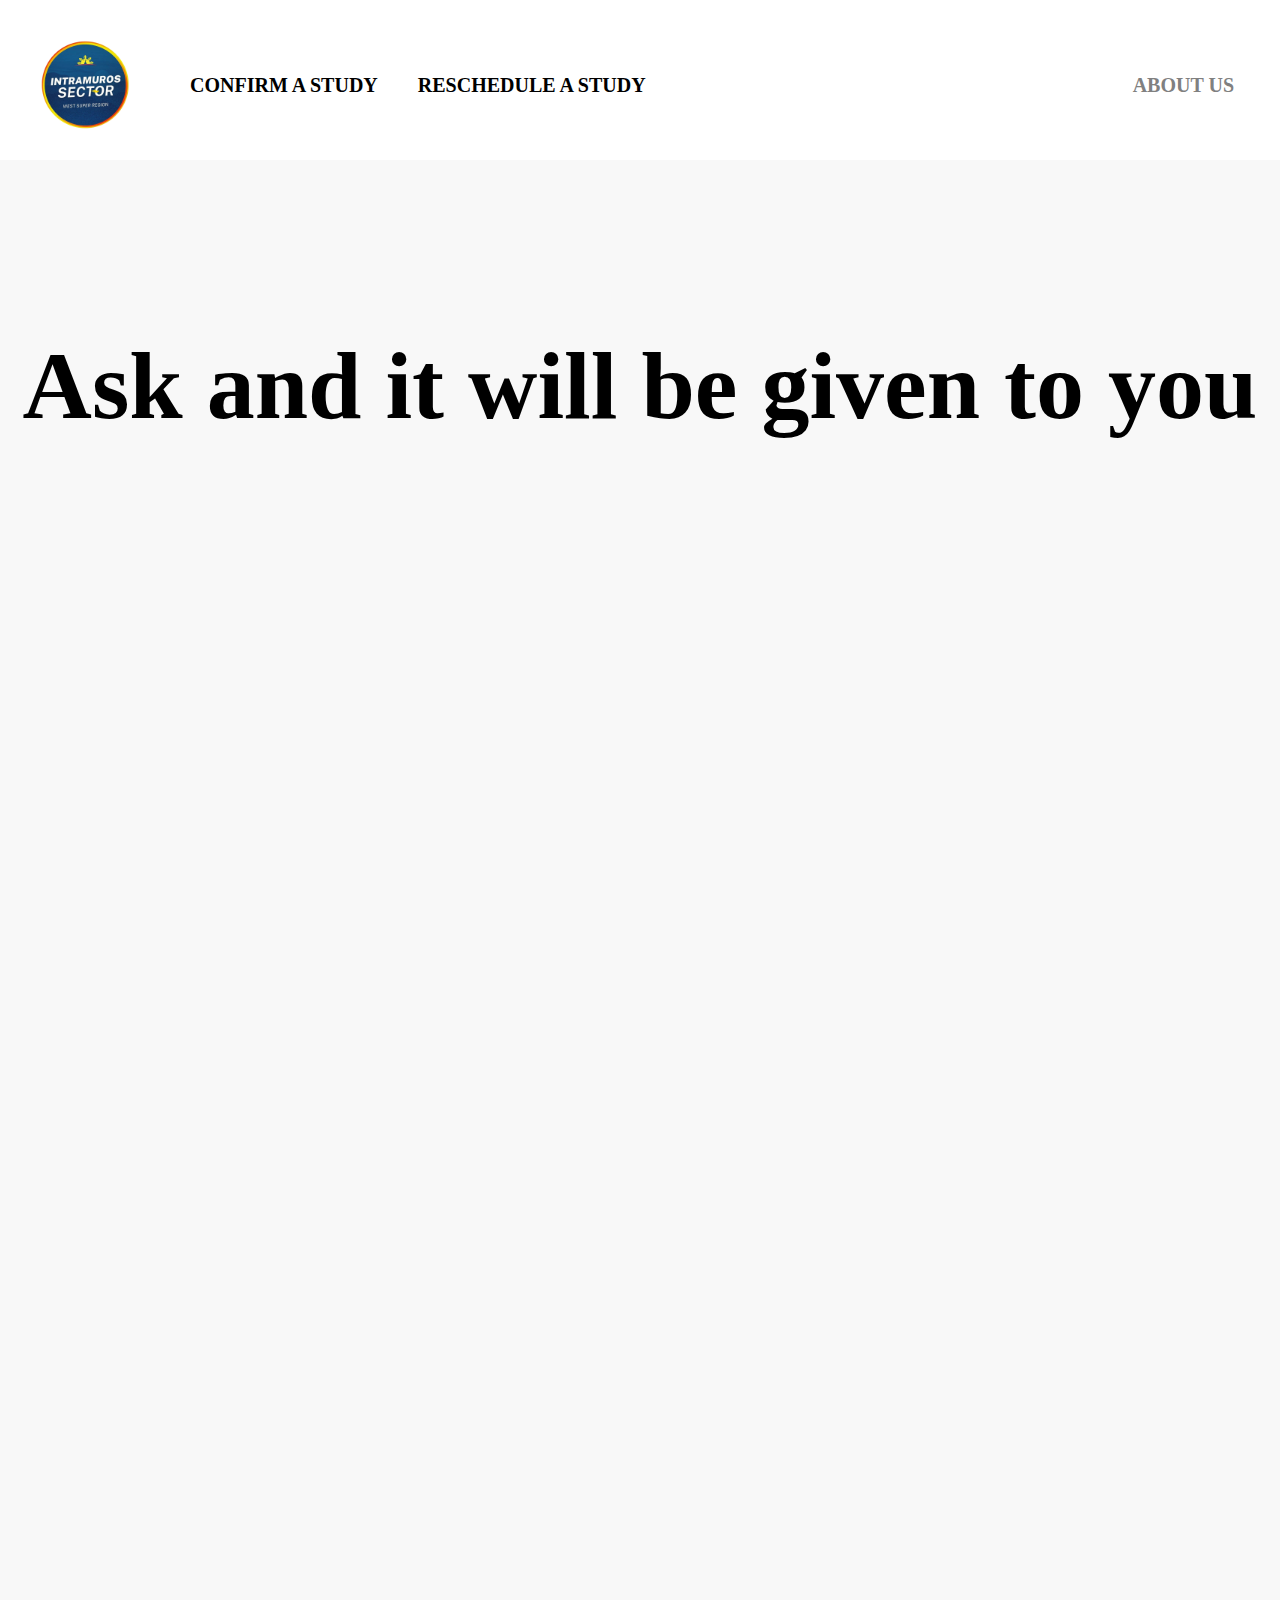
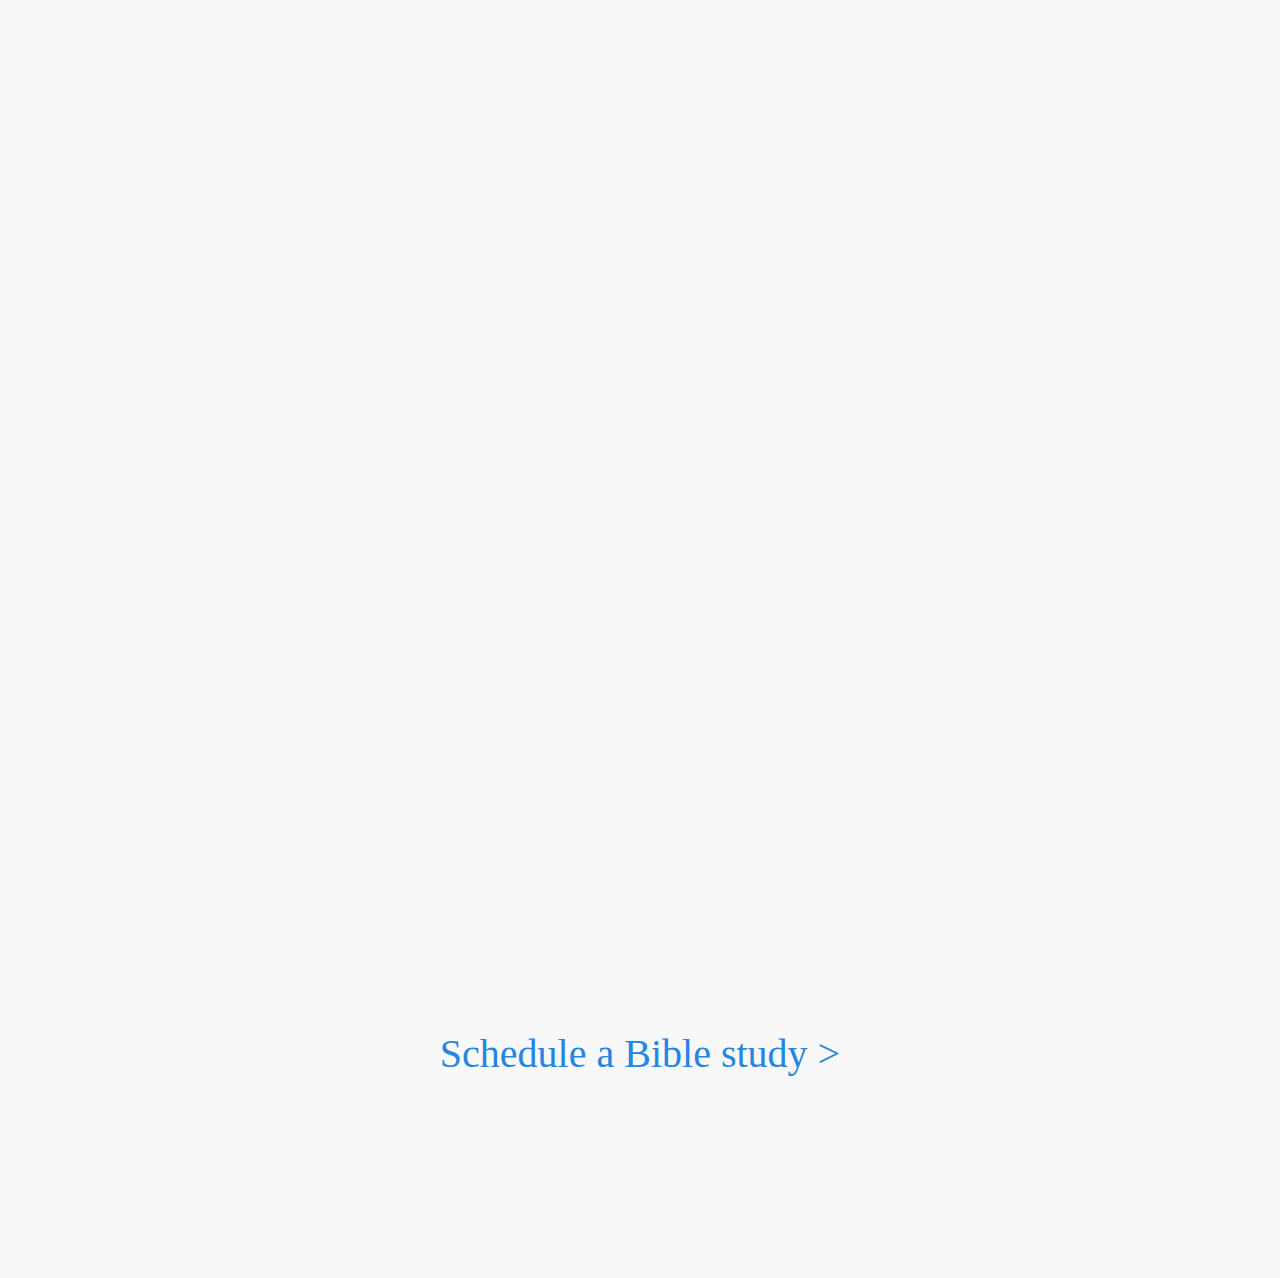
<file: test-files/index.html>
<!DOCTYPE html>

<html> 
  <head>
    <meta charset="UTF-8">
    <script defer src="app.js"></script>
    <link rel="stylesheet" href="style.css">
    <title>Intramuros Sector</title>
  </head>

  <body>
    <div class="navbar">
      <div class="navbar-left">
        <img class="intra-icon" src="intra-icon.png">

        <button id="confirmButton" class="confirm-button">
          Confirm a Study
        </button>

        <button id="reschedButton" class="resched-button">
          Reschedule a Study
        </button>
      </div>

      <div class="navbar-right">
        <div class="button-div">
          <button id="aboutButton" class="about-button">
            About us
          </button>
        </div>
      </div>
    </div>
  
    <div class="container">
      <section class="hidden">
        <h1>Ask and it will be given to you</h1>
      </section>

      &nbsp;

      <section class="hidden-two">
        <h1>Seek and you will find</h1>
      </section>

      <section class="hidden">
        <h1>Knock and the door will be opened to you.</h1>
        <p class="scripture">
          Matthew 7:7
        </p>
      </section>

      <section class="buttons">
        <button class="study-button">Schedule a Bible study  &gt;</button>
      </section>
    </div>
  </body>
</html>
</file>
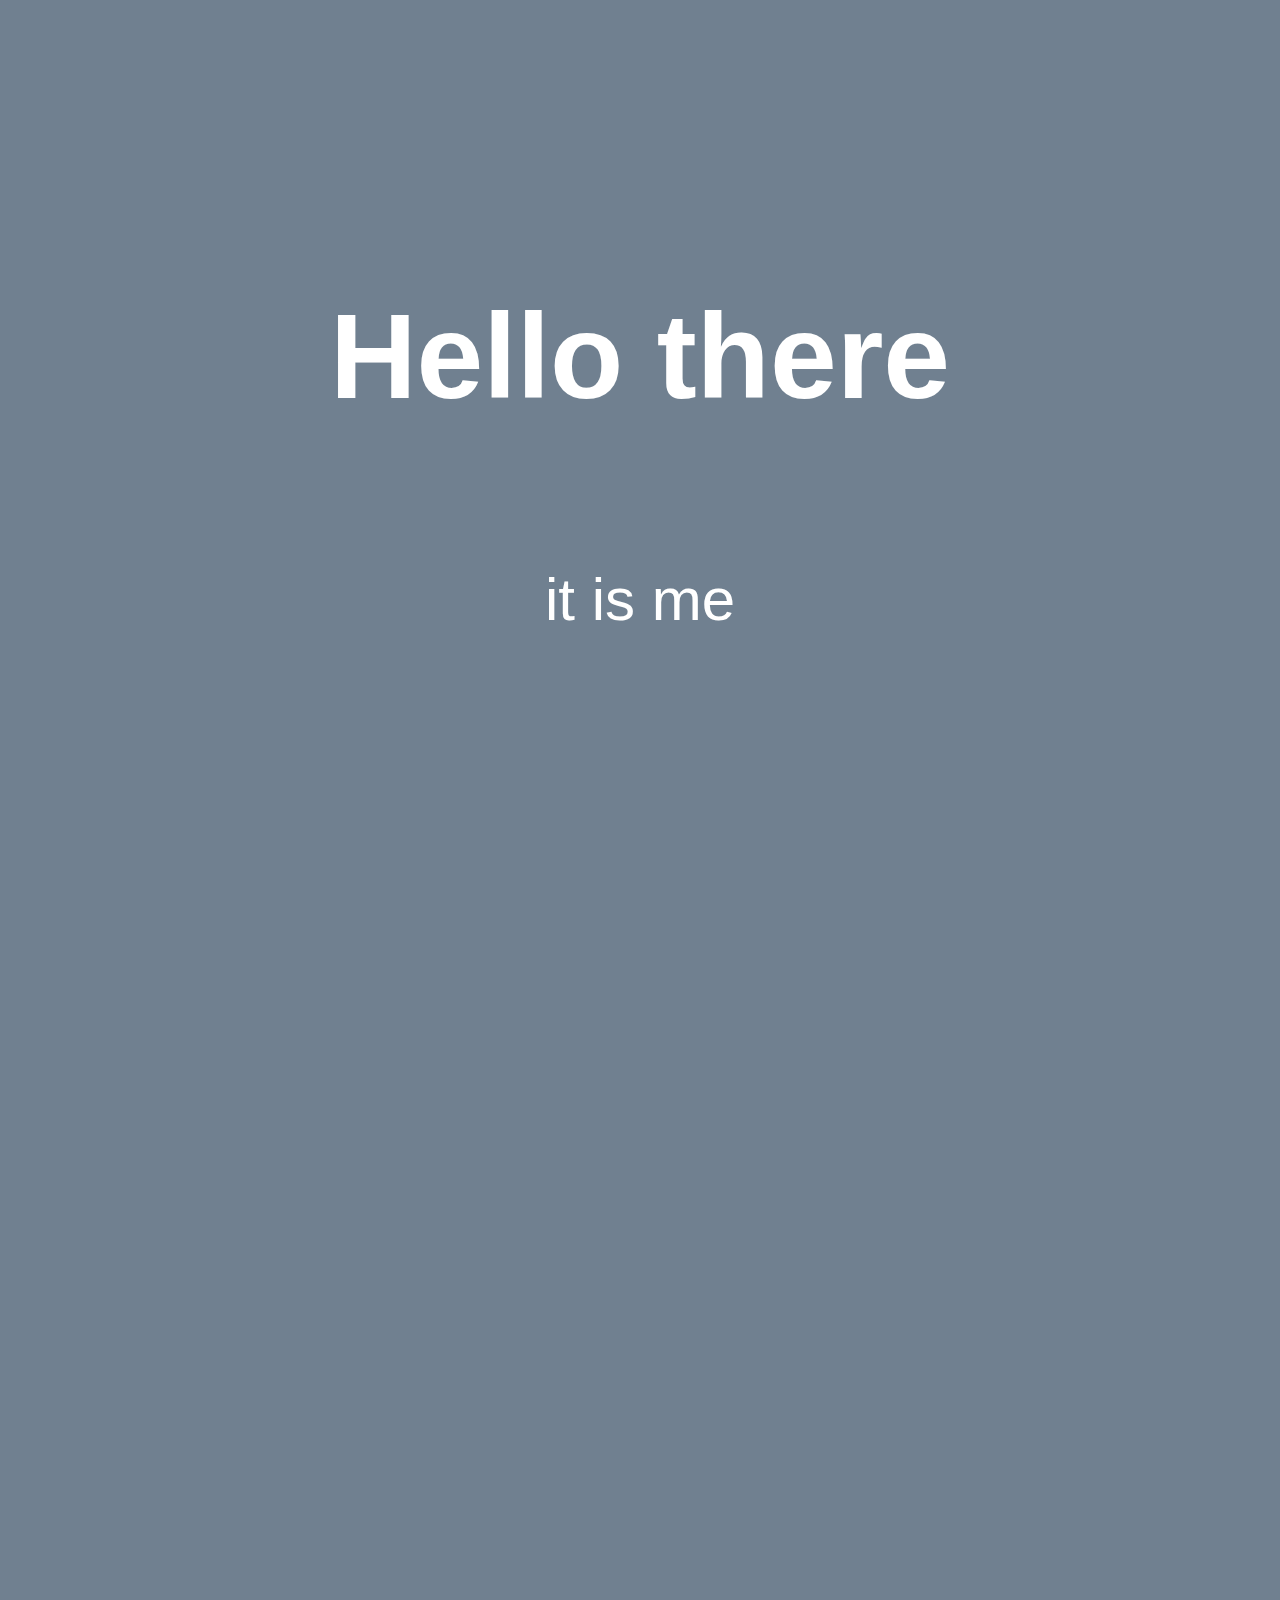
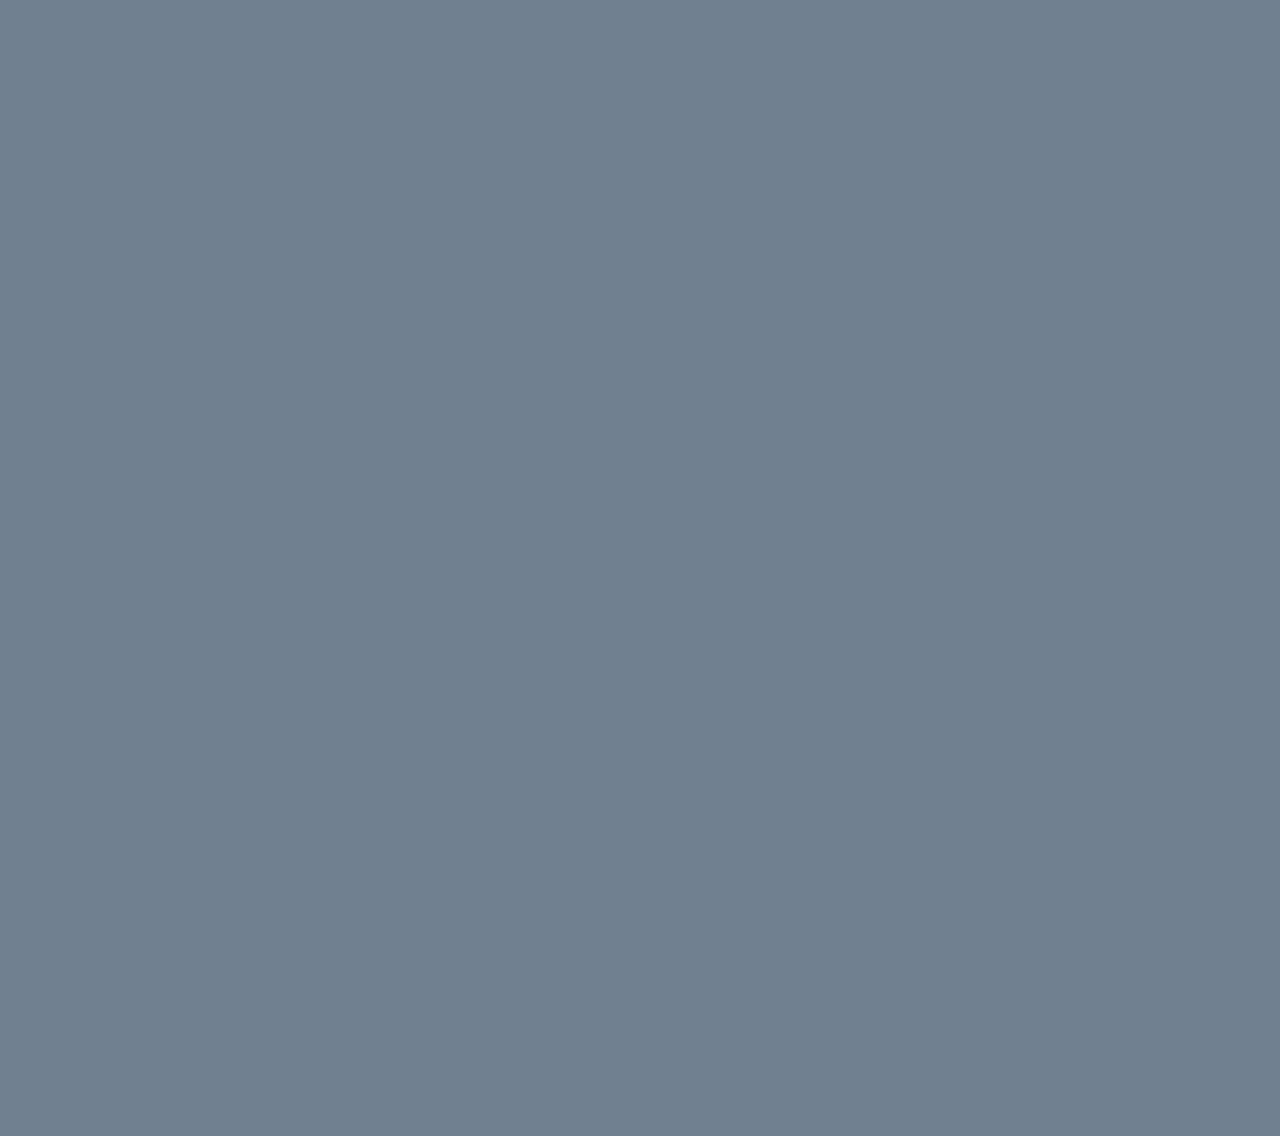
<file: learning-examples/scroll/index.html>
<!DOCTYPE html>
<html lang="en">
<head>
    <meta charset="UTF-8">
    <meta name="viewport" content="width=device-width, initial-scale=1.0">
    <title>Document</title>

    <link rel="stylesheet" href="style.css">
    <script defer src="app.js"></script>
</head>
<body>
    <section class="hidden">
        <h1>Hello there</h1>
        <p>it is me</p>
    </section>  

    &nbsp;

    <section class="hidden">
        <h3>No, but yes</h3>
        <p>farmer's breakfast wrap ftw</p>
    </section>

    &nbsp;
    
    <section class="hidden">
        <h3>No, but yes</h3>
        <p>farmer's breakfast wrap ftw</p>
    </section>
</body>
</html>
</file>
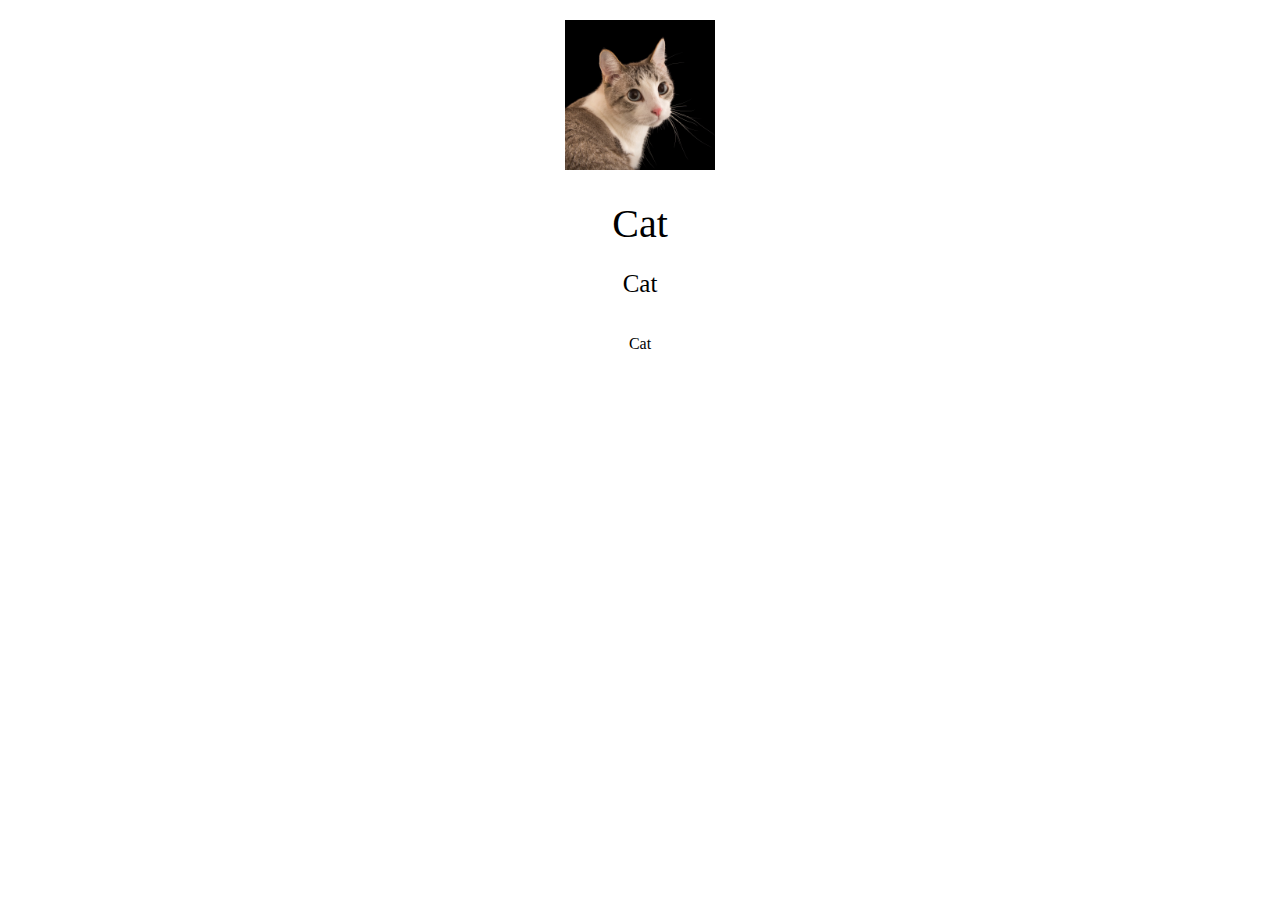
<file: learning-examples/buttons.html>
<!DOCTYPE html>

<html>
    <head>
        <link rel="stylesheet" href="style.css">
    </head>
    <body>
        <div class="container">
            <div class="header-div">
                <div class="image-div">
                    <img class="cat-img" src="cat.avif">
                </div>
            </div>

            <div class="body-div">
                <div class="body-head-text">
                    <div class="main-text">
                        Cat
                    </div>
                    <div class="sub-text">
                        Cat
                    </div>
                    <div class="sub-sub-text">
                        Cat
                    </div>
                </div>
            </div>
        </div>
    </body>
</html>
</file>
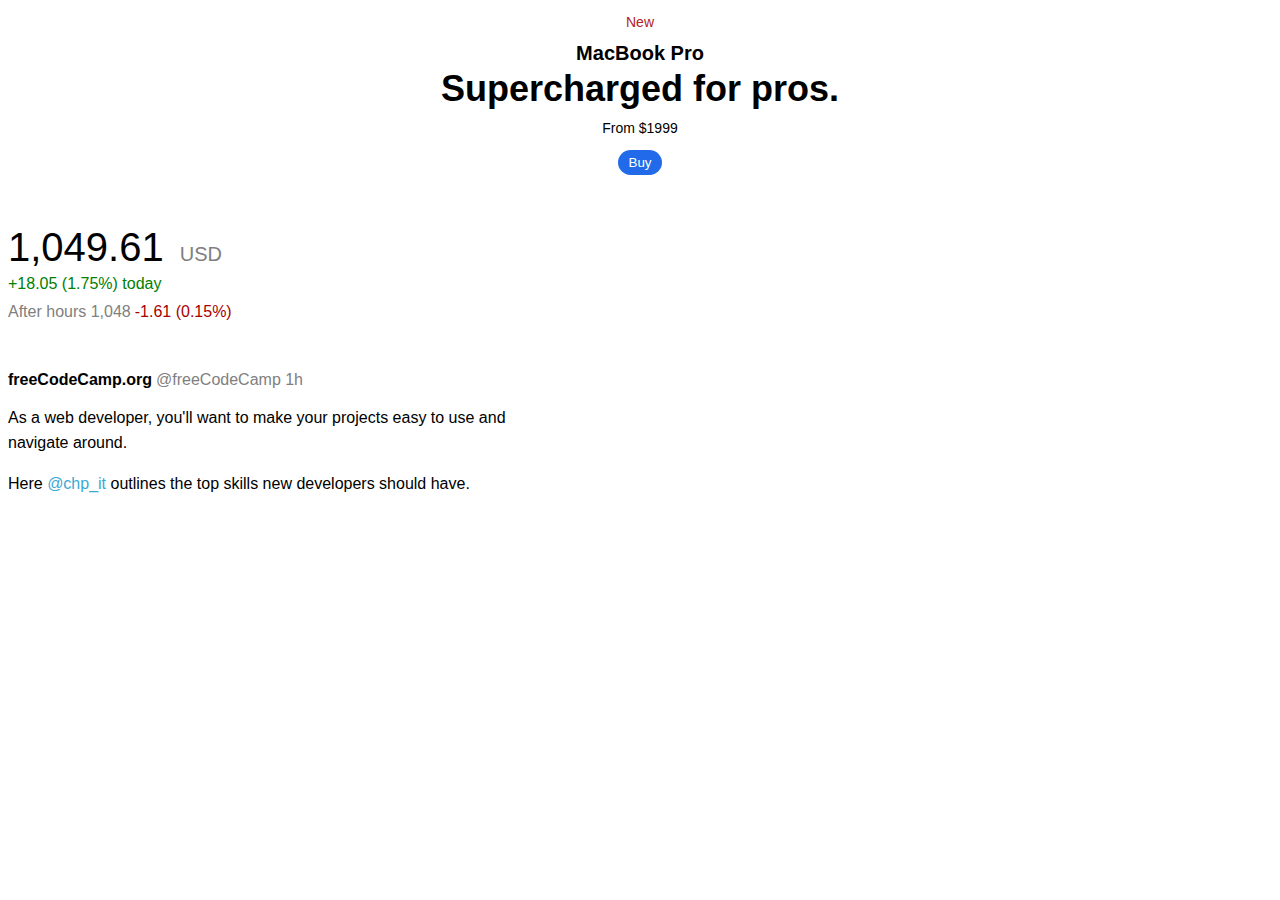
<file: learning-examples/challenge_01.html>
<!DOCTYPE html>
<style>
	.five_e {
		margin-top: 0;
		margin-bottom: 50px;
	}
	.five_f {
		margin-top: 0;
		margin-bottom: 50px;
	}
	.five_g {
		margin-top: 0;
		margin-bottom: 50px;
	}
	.new-text {
		font-family: Arial;
		color: rgb(178, 34, 34);
		font-size: 14px;
		text-align: center;
		margin-bottom: 12px
	}
	.mac-text {
		font-family: Arial;
		font-weight: bold;
		font-size: 20px;
		text-align: center;
		margin-top: 0;
		margin-bottom: 3px;
	}
	.main-text {
		font-family: Arial;
		font-weight: bold;
		font-size: 36px;
		text-align: center;
		margin-top: 0;
		margin-bottom: 10px;
	}
	.price-text {
		font-family: Arial;
		font-size: 14px;
		text-align: center;
		margin-top: 0;
	}
	.button-div {
		text-align: center;
	}
	.buy-button {
		font-family: Arial;
		color: white;
		border-radius: 50px;
		border: none;
		background-color: rgb(33, 107, 234);
		padding-top: 5px;
		padding-bottom: 5px;
		padding-right: 11px;
		padding-left: 11px;
	}
	.amount-text {
		font-family: Arial;
		font-size: 40px;
		margin-right: 12px;
	}
	.currency-text {
		font-family: Arial;
		font-size: 20px;
		color: grey;
		margin-right: 12px;
		margin-bottom: 0;
	}
	.stats-text {
		font-family: Arial;
		font-size: 16px;
		color: green;
	}
	.hours-text {
		font-family: Arial;
		font-size: 16px;
		color: grey;
	}
	.red-text {
		font-family: Arial;
		font-size: 16px;
		color: rgb(169, 0, 0);
	}
	.amount-header {
		margin-top: 0;
		margin-bottom: 0;
	}
	.stats-header {
		margin-top: 5px;
		margin-bottom: 0;
	}
	.post-header {
		margin-top: 10px;
		margin-bottom: 0;
	}
	.user-text {
		font-family: Arial;
		font-size: 16px;
		font-weight: bold;
	}
	.actual-user-text {
		font-family: Arial;
		font-size: 16px;
		color: grey;
	}
	.user-main-text {
		font-family: Arial;
		font-size: 16px;
		line-height: 25px;
		width: 500px;
	}
	.user-main-text-two {
		font-family: Arial;
		font-size: 16px;
		line-height: 25px;
		width: 500px;
	}
	.sub-text {
		color: rgb(58, 169, 213);
	}
</style>

<html>
	<body>
		<div class="five_e">
			<p class="new-text">New</p>
			<p class="mac-text">MacBook Pro</p>
			<p class="main-text">Supercharged for pros.</p>
			<p class="price-text">From $1999</p>
			<div class="button-div">
				<button class="buy-button">Buy</button>
			</div>
		</div>

		<div class="five_f">
			<p class="amount-header">
				<span class="amount-text">1,049.61</span> <span class="currency-text">USD</span>
			</p>
			<p class="stats-header">
				<span class="stats-text">+18.05 (1.75%) today</span>
			</p>
			<p class="post-header">
				<span class="hours-text">After hours 1,048</span> <span class="red-text">-1.61 (0.15%)</span>
			</p>
		</div>

		<div class="five_g">
			<p class="header-text">
				<span class="user-text">freeCodeCamp.org</span> <span class="actual-user-text">@freeCodeCamp 1h</span>
			</p>
			<p class="user-main-text">
				As a web developer, you'll want to make your projects easy to use and navigate around.
			</p>
			<p class="user-main-text-two">
				Here <span class="sub-text">@chp_it</span> outlines the top skills new developers should have.
			</p>
		</div>
	</body>
</html>
</file>
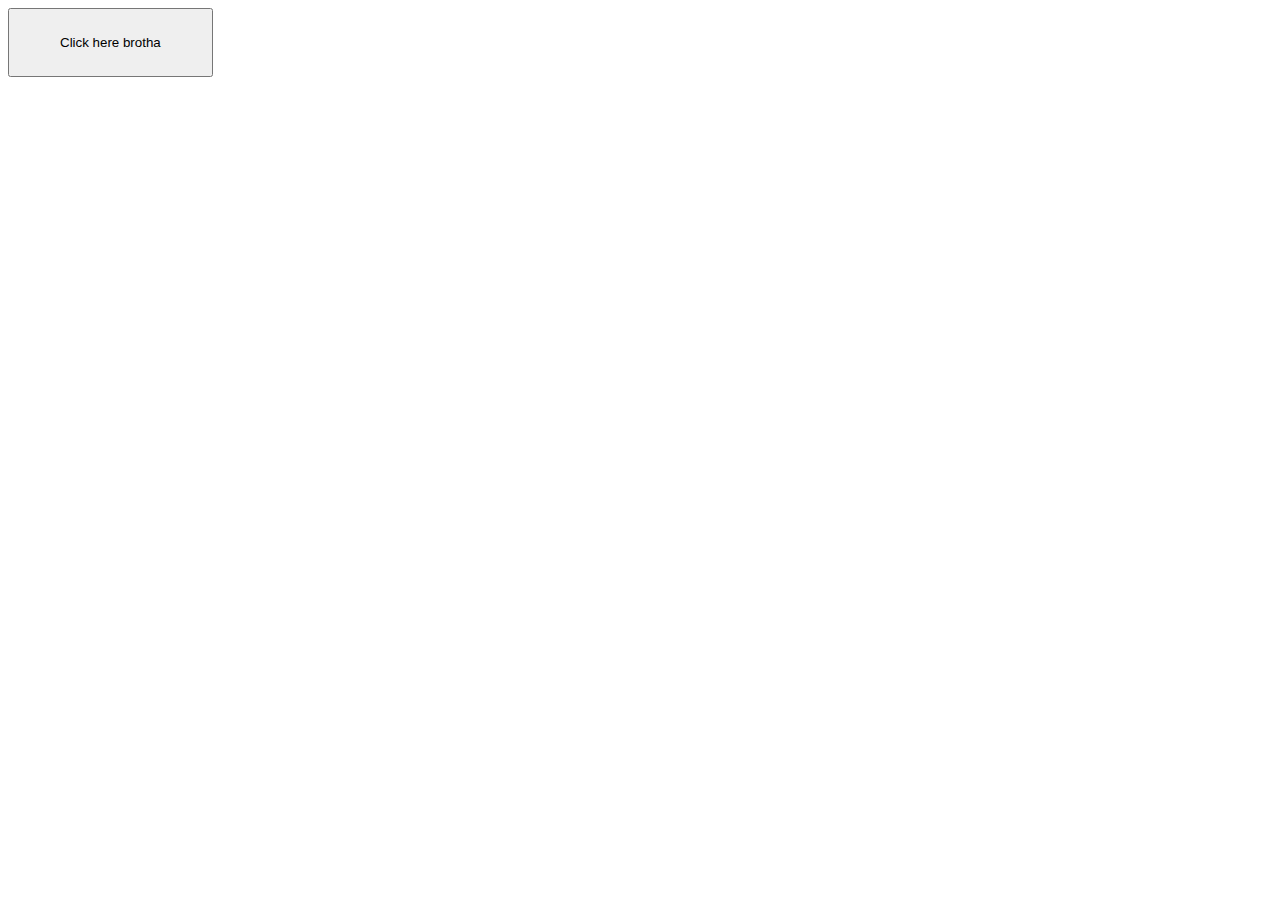
<file: learning-examples/padding.html>
<!DOCTYPE html>
<style>
    .button {
        padding-left: 50px;
        padding-right: 50px;
        padding-top: 25px;
        padding-bottom: 25px;
    }
</style>

<html>
    <body>
        <button class="button">
            Click here brotha
        </button>
    </body>
</html>
</file>
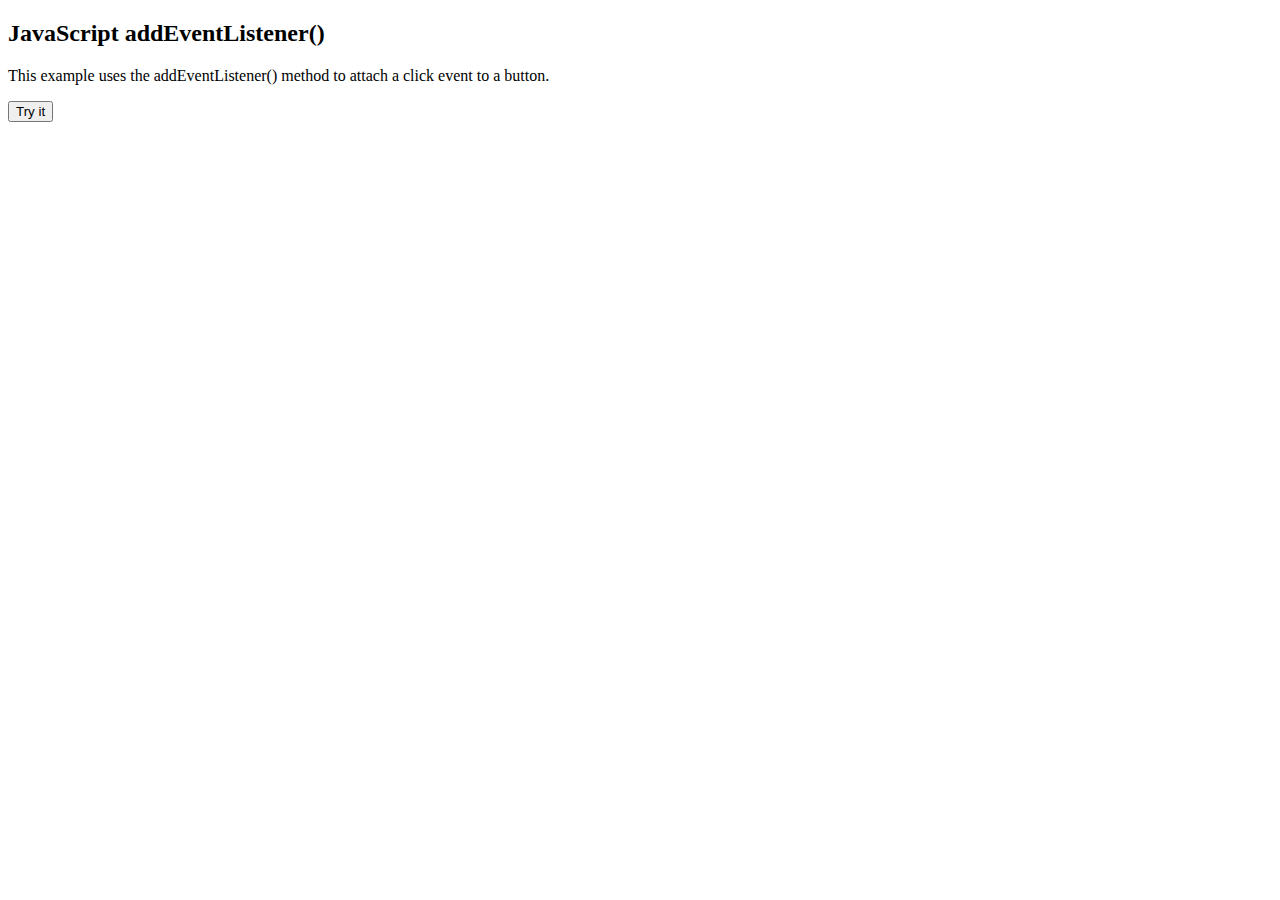
<file: learning-examples/reference.html>
<!DOCTYPE html>
<html>
    <body>

    <h2>JavaScript addEventListener()</h2>

    <p>This example uses the addEventListener() method to attach a click event to a button.</p>

    <button id="myBtn">Try it</button>

    <p id="demo"></p>

    <script>
        document.getElementById("myBtn").addEventListener("click", displayDate);

        function displayDate() {
            document.getElementById("demo").innerHTML = 'wow ulam';
        }
    </script>

    </body>
</html>
</file>
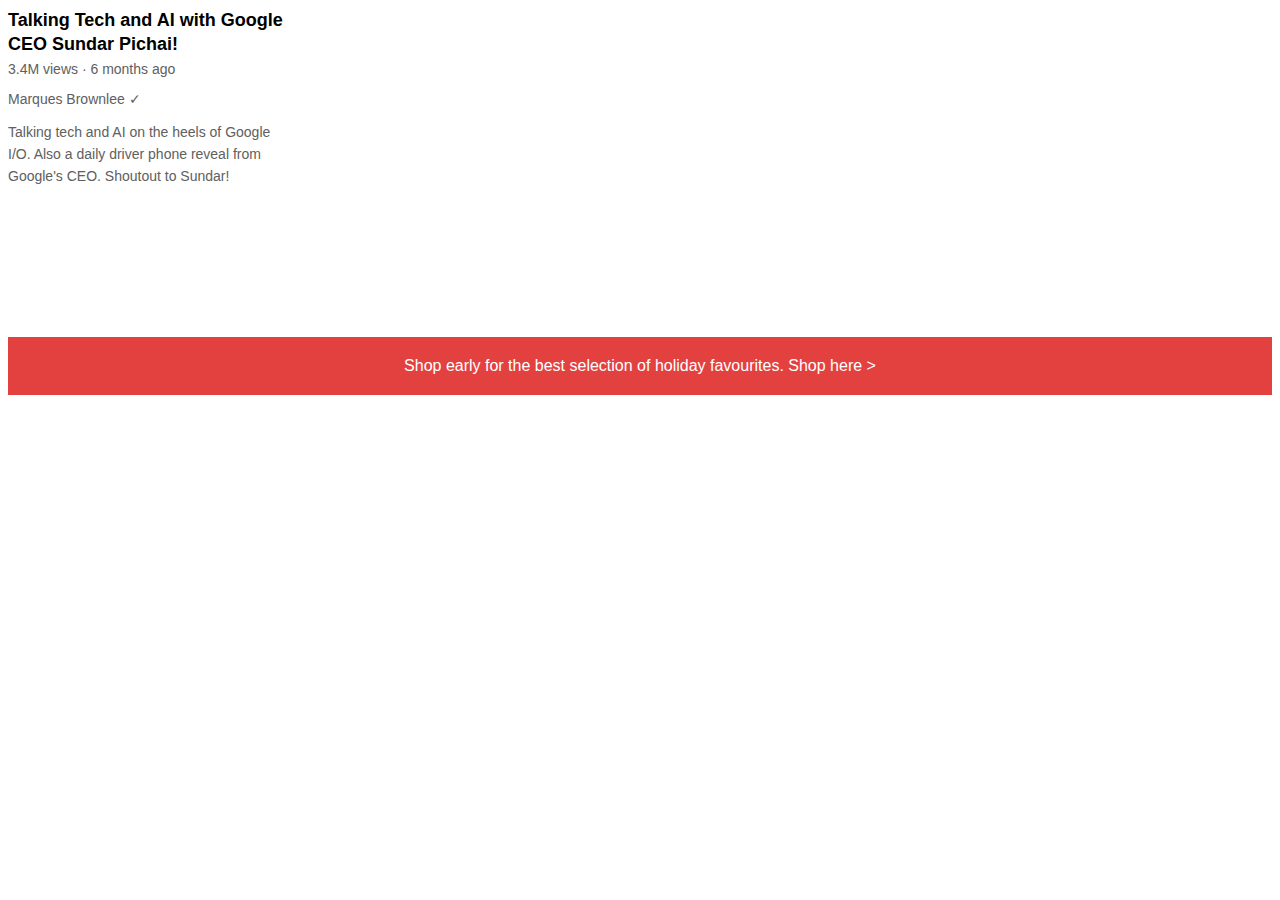
<file: learning-examples/text.html>
<style>
    .video-title {
        font-family: 'Arial';
        font-size: 18px;
        font-weight: bold;
        width: 300px;
        line-height: 24px;
        margin-bottom: 5px;
    }
    .description {
        font-family: 'Arial';
        color: rgb(96,96,96);
        font-size: 14px;
        text-align: left;
        margin-top: 0;
    }
    .author {
        font-size: 15px;
        color: rgb(96,96,96);
        font-family: Arial;
        font-size: 14px;
    }
    .video-desc {
        width: 270px;
        color: rgb(96,96,96);
        font-family: Arial;
        font-size: 14px;
        line-height: 22px;
        margin-bottom: 150px;

    }
    .apple-text {
        font-family: Arial;
        color: white;
        text-align:center;
        background-color: #e34140;
        padding-top: 20px;
        padding-bottom: 20px;
    }
    .link {
        cursor: pointer;
    }
    .link:hover {
        text-decoration: underline; 
    }
</style>

<body>
    <p class="video-title">Talking Tech and AI with Google CEO Sundar Pichai!</p>

    <p class="description">3.4M views &#183; 6 months ago</p>

    <p class="author">Marques Brownlee &check;</p>

    <p class="video-desc">
        Talking tech and AI on the heels of Google I/O. Also a daily driver
        phone reveal from Google's CEO. Shoutout to Sundar!
    </p>
    
    <p class="apple-text">
        Shop early for the best selection of holiday favourites. <span class="link">Shop here</span> &#62;
    </p>
</body>
</file>
<file: test-files/style.css>
body {
    margin: 0;
}

section {
    display: grid;
    place-items: center;
    align-content: center;
    min-height: 50vh;
    font-size: 60px;
}

.navbar {
    padding: 20px;
    padding-bottom: 10px;
    margin: 0px;
    font-family: Arial;
    font-size: 14px;
    justify-content: space-between;
    align-items: center;
    display: flex;
}

.navbar button {
    background: none;
    border: none;
    opacity: 1;
    color: black;
    font-family: Georgia;
    font-size: 20px;
    font-weight: 600;
    text-transform: uppercase;
    cursor: pointer;
    transition: opacity 0.15s;
}

.navbar button:hover {
    opacity: 0.6;
}

.navbar button:active {
    opacity: 0.3;
}

.navbar-left img {
    width: 90px;
    margin-right: 20px;
}

.navbar-left div {
    text-transform: uppercase;
    font-weight: 600;
}

.navbar-left {
    display: flex;
    align-items: center;
}

.navbar-left > * {
    padding: 20px;
}

.navbar-right {
    display: flex;
    align-items: center;
}

.navbar-right button {
    margin-right: 20px;
    color: grey;
}

.button-div {
    display: flex;
    align-items: center;
    font-weight: 600;
}

.image-div {
    margin: 0px;
    padding: 0;
    font-family: Arial;
    font-size: 14px;
}

.image-div img {
    width: 100%;
}


.text-div {
    width: 100%;
    position: absolute;
}

.header-text {
    color: white;
    text-align: center;
    font-size: 48px;
}

.scripture {
    margin-top: 0;
    color: grey;
}


.container {
    background-color: rgb(248, 248, 248);
}

.hidden {
    color: black;
    font-family: Georgia;
    line-height: 25px;
    font-size: 48px;
    opacity: 0;
    filter: blur(5px);
    transform: translateX(-100%);
    transition: all 1s;
    margin-bottom: 300px;
}

.buttons button {
    background:none;
    border:none;
    font-family: Georgia;
    font-size: 40px;
    color: rgb(37, 133, 223);
    opacity: 1;
    transition: opacity 0.1s;
}

.buttons button:hover {
    opacity: 0.6;
}

.buttons button:active {
    opacity: 0.4;
}

.hidden-two {
    color: black;
    font-family: Georgia;
    font-size: 48px;
    opacity: 0;
    filter: blur(5px);
    transform: translateX(100%);
    transition: all 1s;
    margin-bottom: 300px;
}

.show {
    opacity: 1;
    filter: blur(0);
    transform: translateX(0);
}
</file>
<file: learning-examples/scroll/style.css>
body {
    background-color: slategray; 
    color: white;
    font-family: Arial;
    padding: 0;
    margin: 0;
}

section {
    display: grid;
    place-items: center;
    align-content: center;
    min-height: 100vh;
    font-size: 60px;
}

.hidden {
    opacity: 0;
    filter: blur(5px);
    transform: translateX(-100%);
    transition: all 1s;
}

.show {
    opacity: 1;
    filter: blur(0);
    transform: translateX(0);
}
</file>
<file: learning-examples/style.css>
body {
    margin: 0px;
}

.image-div {
    padding: 20px;
}

.header-div {
    text-align: center;
}

.cat-img {
    width: 150px;
}

.body-head-text div {
    text-align: center;
    line-height: 60px;
}

.main-text {
    font-size: 40px;
}

.sub-text {
    font-size: 25px;
}
</file>
